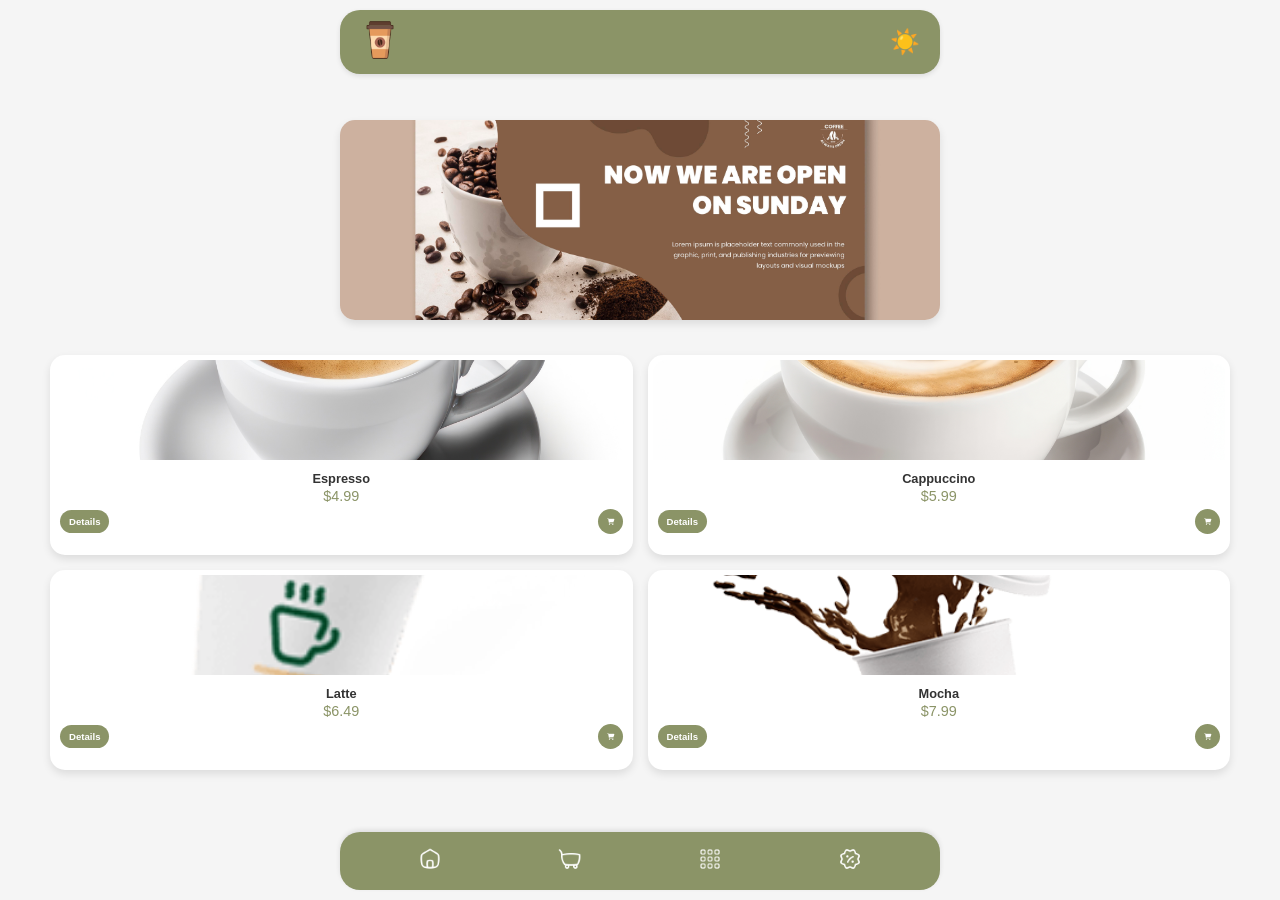
<file: index.html>
<!DOCTYPE html>
<html lang="en">
<head>
    <meta charset="UTF-8">
    <meta name="viewport" content="width=device-width, initial-scale=1.0">
    <link rel="stylesheet" href="css/main.css">
    <link rel="stylesheet" href="css/home.css">
    <link rel="stylesheet" href="https://cdnjs.cloudflare.com/ajax/libs/font-awesome/6.5.1/css/all.min.css" 
      crossorigin="anonymous" referrerpolicy="no-referrer" />
    <title>Home - Coffee Shop</title>
</head>
<body>
    <!-- Fixed Navbar -->
    <header class="navbar">
        <div class="logo">
            <img src="./images/icons8-coffee-64.png" alt="Coffee Shop Logo">
        </div>
        <button id="theme-toggle" class="theme-toggle" aria-label="Toggle theme">
            <span id="theme-icon">☀️</span>
        </button>
    </header>

    <!-- Advertisement Card -->
    <section class="advertisement-card" aria-label="Advertisement">
        <div class="ad-image-container">
            <img src="./images/4223647.jpg" alt="Coffee Ad 1" class="ad-image active">
            <img src="./images/5979292.jpg" alt="Coffee Ad 2" class="ad-image">
            <img src="./images/9669849.jpg" alt="Coffee Ad 3" class="ad-image">
        </div>
    </section>

    <!-- Main Content -->
    <main class="main-content">
        <section class="product-section" aria-label="Products">
            <div class="product-card">
                <div class="card-image">
                    <img src="./images/vecteezy_espresso-coffee-isolated-illustration_23434641.jpg" alt="Espresso">
                </div>
                <div class="card-details">
                    <h3>Espresso</h3>
                    <p>$4.99</p>
                    <div class="card-actions">
                        <a href="details.html?name=Espresso&price=4.99" class="details-btn">Details</a>
                        <button class="add-to-cart-btn" aria-label="Add Espresso to cart">
                            <span><i class="fa fa-shopping-cart"></i></span>
                        </button>
                    </div>
                </div>
            </div>
            <div class="product-card">
                <div class="card-image">
                    <img src="./images/vecteezy_cappuccino-cup-isolated-illustration_22989794.jpg" alt="Cappuccino">
                </div>
                <div class="card-details">
                    <h3>Cappuccino</h3>
                    <p>$5.99</p>
                    <div class="card-actions">
                        <a href="details.html?name=Cappuccino&price=5.99" class="details-btn">Details</a>
                        <button class="add-to-cart-btn" aria-label="Add Cappuccino to cart">
                            <span><i class="fa fa-shopping-cart"></i></span>
                        </button>
                    </div>
                </div>
            </div>
            <div class="product-card">
                <div class="card-image">
                    <img src="./images/coffe.png" alt="Latte">
                </div>
                <div class="card-details">
                    <h3>Latte</h3>
                    <p>$6.49</p>
                    <div class="card-actions">
                        <a href="details.html?name=Latte&price=6.49" class="details-btn">Details</a>
                        <button class="add-to-cart-btn" aria-label="Add Latte to cart">
                            <span><i class="fa fa-shopping-cart"></i></span>
                        </button>
                    </div>
                </div>
            </div>
            <div class="product-card">
                <div class="card-image">
                    <img src="./images/coffe-2.png" alt="Mocha">
                </div>
                <div class="card-details">
                    <h3>Mocha</h3>
                    <p>$7.99</p>
                    <div class="card-actions">
                        <a href="details.html?name=Mocha&price=7.99" class="details-btn">Details</a>
                        <button class="add-to-cart-btn" aria-label="Add Mocha to cart">
                            <span><i class="fa fa-shopping-cart"></i></span>
                        </button>
                    </div>
                </div>
            </div>
        </section>
        <!-- Custom Alert Modal -->
        <div id="custom-alert" class="custom-alert hidden">
            <div class="alert-box">
                <h2 id="alert-title">Alert Title</h2>
                <p id="alert-message">This is the alert message.</p>
                <button id="alert-close-btn" class="alert-close-btn">Close</button>
            </div>
        </div>
    </main>

    <!-- Fixed Footer -->
    <footer class="footer">
        <a href="index.html" class="footer-btn" id="home-btn" aria-label="Home">
            <img src="./images/icons8-home-64.png" alt="Home">
        </a>
        <a href="cart.html" class="footer-btn" id="cart-btn" aria-label="Cart">
            <img src="./images/icons8-cart-64.png" alt="Cart">
        </a>
        <a href="categories.html" class="footer-btn" id="categories-btn" aria-label="Categories">
            <img src="./images/icons8-grid-64.png" alt="Categories">
        </a>
        <a href="discounts.html" class="footer-btn" id="discounts-btn" aria-label="Discounts">
            <img src="./images/icons8-discount-64.png" alt="Discounts">
        </a>
    </footer>

    <script src="js/app.js"></script>
    <script src="js/home.js"></script>
</body>
</html>
</file>
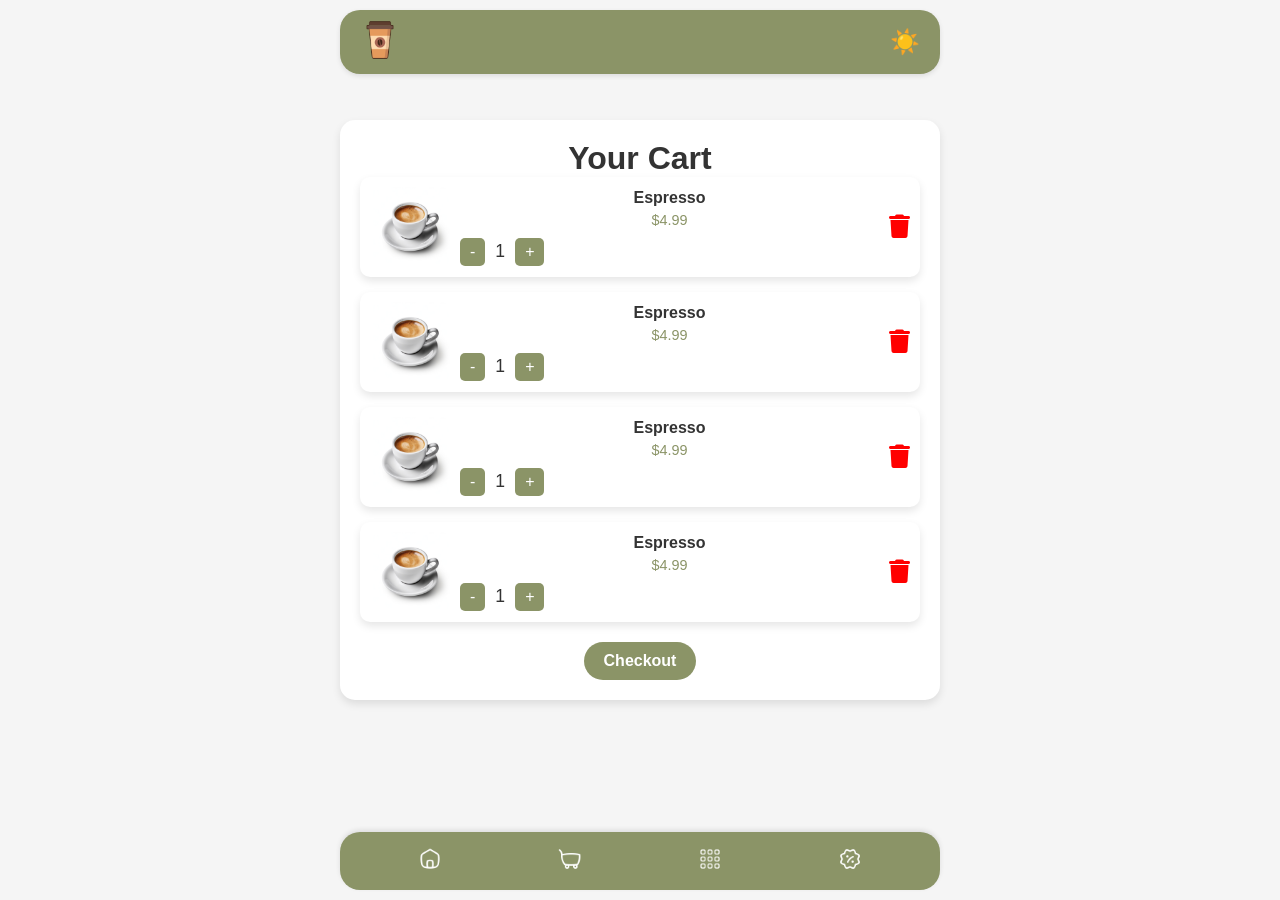
<file: cart.html>
<!DOCTYPE html>
<html lang="en">
<head>
    <meta charset="UTF-8">
    <meta name="viewport" content="width=device-width, initial-scale=1.0">
    <link rel="stylesheet" href="css/main.css">
    <link rel="stylesheet" href="css/cart.css">
    <link rel="stylesheet" href="https://cdnjs.cloudflare.com/ajax/libs/font-awesome/6.5.1/css/all.min.css" 
      crossorigin="anonymous" referrerpolicy="no-referrer" />
    <title>Cart - Coffee Shop</title>
</head>
<body>
    <!-- Fixed Navbar -->
    <header class="navbar">
        <div class="logo">
            <img src="./images/icons8-coffee-64.png" alt="Coffee Shop Logo">
        </div>
        <button id="theme-toggle" class="theme-toggle" aria-label="Toggle theme">
            <span id="theme-icon">☀️</span>
        </button>
    </header>

    <!-- Cart Content -->
    <main class="cart-content">
        <h1>Your Cart</h1>
        <div class="cart-items">
            <div class="cart-item">
                <img src="./images/vecteezy_espresso-coffee-isolated-illustration_23434641.jpg" alt="Espresso" class="cart-item-image">
                <div class="cart-item-info">
                    <h3 class="cart-item-name">Espresso</h3>
                    <p class="cart-item-price">$4.99</p>
                    <div class="quantity-selector">
                        <button class="decrease-quantity">-</button>
                        <span class="quantity">1</span>
                        <button class="increase-quantity">+</button>
                    </div>
                </div>
                <span class="delete-icon"><i class="fas fa-trash"></i></span>
            </div>
            <div class="cart-item">
                <img src="./images/vecteezy_espresso-coffee-isolated-illustration_23434641.jpg" alt="Espresso" class="cart-item-image">
                <div class="cart-item-info">
                    <h3 class="cart-item-name">Espresso</h3>
                    <p class="cart-item-price">$4.99</p>
                    <div class="quantity-selector">
                        <button class="decrease-quantity">-</button>
                        <span class="quantity">1</span>
                        <button class="increase-quantity">+</button>
                    </div>
                </div>
                <span class="delete-icon"><i class="fas fa-trash"></i></span>
            </div>
            <div class="cart-item">
                <img src="./images/vecteezy_espresso-coffee-isolated-illustration_23434641.jpg" alt="Espresso" class="cart-item-image">
                <div class="cart-item-info">
                    <h3 class="cart-item-name">Espresso</h3>
                    <p class="cart-item-price">$4.99</p>
                    <div class="quantity-selector">
                        <button class="decrease-quantity">-</button>
                        <span class="quantity">1</span>
                        <button class="increase-quantity">+</button>
                    </div>
                </div>
                <span class="delete-icon"><i class="fas fa-trash"></i></span>
            </div>
            <div class="cart-item">
                <img src="./images/vecteezy_espresso-coffee-isolated-illustration_23434641.jpg" alt="Espresso" class="cart-item-image">
                <div class="cart-item-info">
                    <h3 class="cart-item-name">Espresso</h3>
                    <p class="cart-item-price">$4.99</p>
                    <div class="quantity-selector">
                        <button class="decrease-quantity">-</button>
                        <span class="quantity">1</span>
                        <button class="increase-quantity">+</button>
                    </div>
                </div>
                <span class="delete-icon"><i class="fas fa-trash"></i></span>
            </div>
        </div>
        <button class="checkout-btn">Checkout</button>
        <!-- Custom Alert Modal -->
        <div id="custom-alert" class="custom-alert hidden">
            <div class="alert-box">
                <h2 id="alert-title">Alert Title</h2>
                <p id="alert-message">This is the alert message.</p>
                <button id="alert-close-btn" class="alert-close-btn">Close</button>
            </div>
        </div>
    </main>

    <!-- Fixed Footer -->
    <footer class="footer">
        <a href="index.html" class="footer-btn" id="home-btn" aria-label="Home">
            <img src="./images/icons8-home-64.png" alt="Home">
        </a>
        <a href="cart.html" class="footer-btn" id="cart-btn" aria-label="Cart">
            <img src="./images/icons8-cart-64.png" alt="Cart">
        </a>
        <a href="categories.html" class="footer-btn" id="categories-btn" aria-label="Categories">
            <img src="./images/icons8-grid-64.png" alt="Categories">
        </a>
        <a href="discounts.html" class="footer-btn" id="discounts-btn" aria-label="Discounts">
            <img src="./images/icons8-discount-64.png" alt="Discounts">
        </a>
    </footer>

    <script src="js/app.js"></script>
    <script src="js/cart.js"></script>
</body>
</html>
</file>
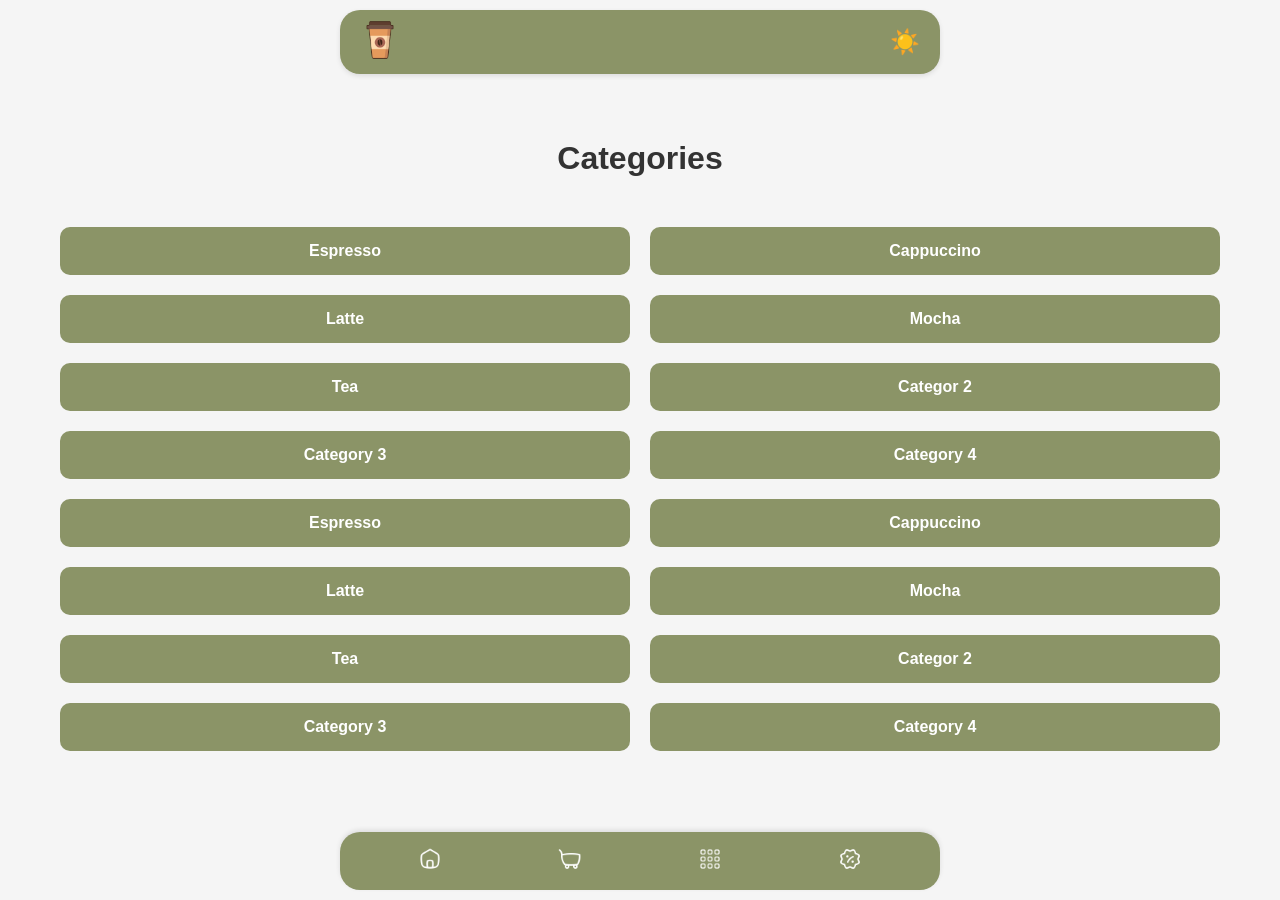
<file: categories.html>
<!DOCTYPE html>
<html lang="en">
<head>
    <meta charset="UTF-8">
    <meta name="viewport" content="width=device-width, initial-scale=1.0">
    <link rel="stylesheet" href="css/main.css">
    <link rel="stylesheet" href="css/categories.css">
    <title>Categories - Coffee Shop</title>
</head>
<body>
    <!-- Fixed Navbar -->
    <header class="navbar">
        <div class="logo">
            <img src="./images/icons8-coffee-64.png" alt="Coffee Shop Logo">
        </div>
        <button id="theme-toggle" class="theme-toggle" aria-label="Toggle theme">
            <span id="theme-icon">☀️</span>
        </button>
    </header>

    <!-- Categories Content -->
    <main class="categories-content">
        <h1>Categories</h1>
        <div class="category-list">
            <!-- <a href="#" class="category-item">Espresso</a>
            <a href="#" class="category-item">Cappuccino</a>
            <a href="#" class="category-item">Latte</a>
            <a href="#" class="category-item">Mocha</a> -->
        </div>
        <!-- Custom Alert Modal -->
        <div id="custom-alert" class="custom-alert hidden">
            <div class="alert-box">
                <h2 id="alert-title">Alert Title</h2>
                <p id="alert-message">This is the alert message.</p>
                <button id="alert-close-btn" class="alert-close-btn">Close</button>
            </div>
        </div>
    </main>

    <!-- Fixed Footer -->
    <footer class="footer">
        <a href="index.html" class="footer-btn" id="home-btn" aria-label="Home">
            <img src="./images/icons8-home-64.png" alt="Home">
        </a>
        <a href="cart.html" class="footer-btn" id="cart-btn" aria-label="Cart">
            <img src="./images/icons8-cart-64.png" alt="Cart">
        </a>
        <a href="categories.html" class="footer-btn" id="categories-btn" aria-label="Categories">
            <img src="./images/icons8-grid-64.png" alt="Categories">
        </a>
        <a href="discounts.html" class="footer-btn" id="discounts-btn" aria-label="Discounts">
            <img src="./images/icons8-discount-64.png" alt="Discounts">
        </a>
    </footer>

    <script src="js/app.js"></script>
    <script src="js/categories.js"></script>
</body>
</html>
</file>
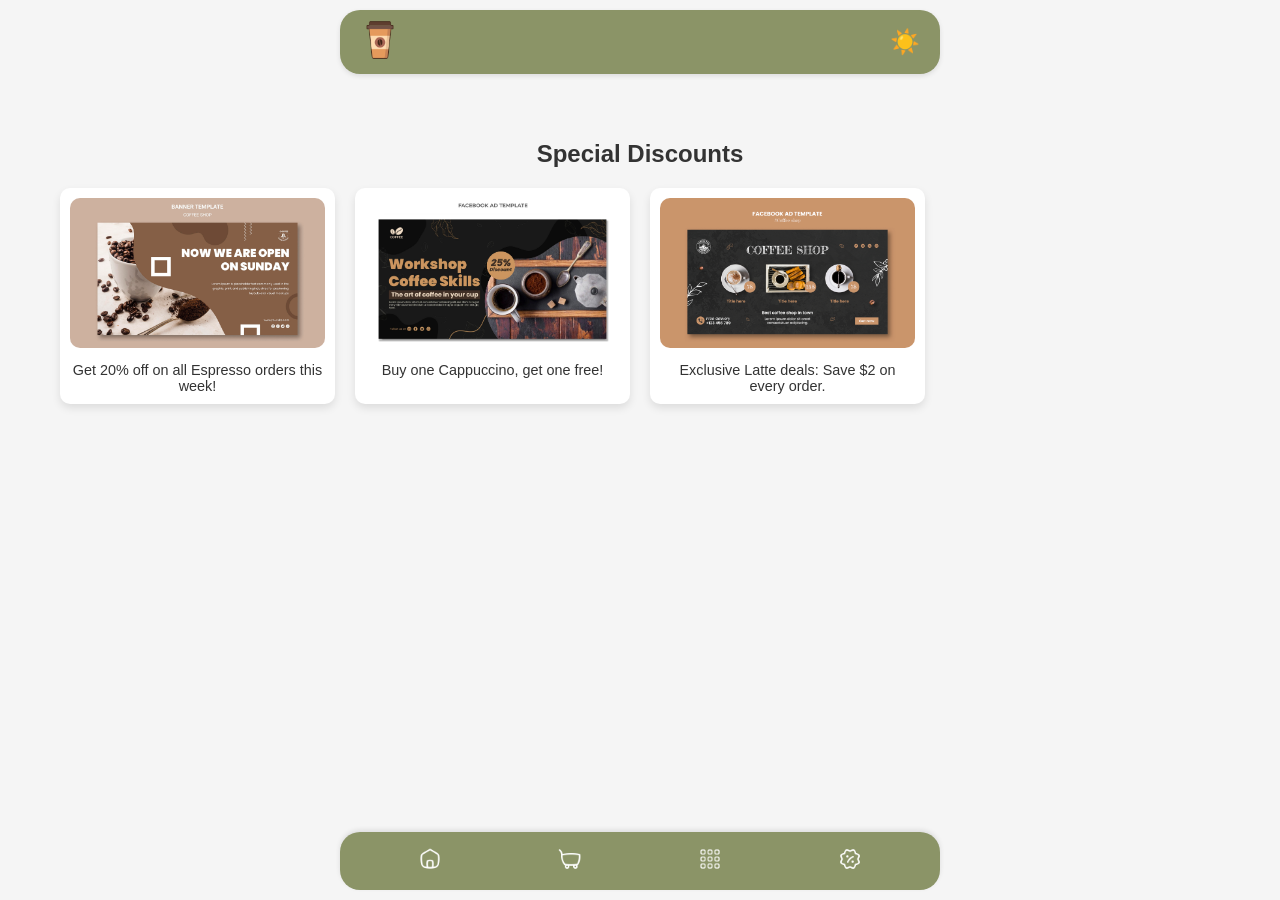
<file: discounts.html>
<!DOCTYPE html>
<html lang="en">
<head>
    <meta charset="UTF-8">
    <meta name="viewport" content="width=device-width, initial-scale=1.0">
    <link rel="stylesheet" href="css/main.css">
    <link rel="stylesheet" href="css/discounts.css">
    <title>Discounts - Coffee Shop</title>
</head>
<body>
    <!-- Fixed Navbar -->
    <header class="navbar">
        <div class="logo">
            <img src="./images/icons8-coffee-64.png" alt="Coffee Shop Logo">
        </div>
        <button id="theme-toggle" class="theme-toggle" aria-label="Toggle theme">
            <span id="theme-icon">☀️</span>
        </button>
    </header>

    <!-- Discounts Content -->
    <main class="discounts-content">
        <h1>Special Discounts</h1>
        <section class="discount-cards">
            <div class="discount-card">
                <img src="./images/4223647.jpg" alt="Banner 1">
                <p>Get 20% off on all Espresso orders this week!</p>
            </div>
            <div class="discount-card">
                <img src="./images/5979292.jpg" alt="Banner 2">
                <p>Buy one Cappuccino, get one free!</p>
            </div>
            <div class="discount-card">
                <img src="./images/9669849.jpg" alt="Banner 3">
                <p>Exclusive Latte deals: Save $2 on every order.</p>
            </div>
        </section>
        <!-- Custom Alert Modal -->
        <div id="custom-alert" class="custom-alert hidden">
            <div class="alert-box">
                <h2 id="alert-title">Alert Title</h2>
                <p id="alert-message">This is the alert message.</p>
                <button id="alert-close-btn" class="alert-close-btn">Close</button>
            </div>
        </div>
    </main>

    <!-- Fixed Footer -->
    <footer class="footer">
        <a href="index.html" class="footer-btn" id="home-btn" aria-label="Home">
            <img src="./images/icons8-home-64.png" alt="Home">
        </a>
        <a href="cart.html" class="footer-btn" id="cart-btn" aria-label="Cart">
            <img src="./images/icons8-cart-64.png" alt="Cart">
        </a>
        <a href="categories.html" class="footer-btn" id="categories-btn" aria-label="Categories">
            <img src="./images/icons8-grid-64.png" alt="Categories">
        </a>
        <a href="discounts.html" class="footer-btn" id="discounts-btn" aria-label="Discounts">
            <img src="./images/icons8-discount-64.png" alt="Discounts">
        </a>
    </footer>

    <script src="js/app.js"></script>
    <script src="js/discounts.js"></script>
</body>
</html>
</file>
<file: css/main.css>
/* General Styles */
* {
    margin: 0;
    padding: 0;
    box-sizing: border-box;
    font-family: 'Arial', sans-serif;
}

body {
    background-color: #f5f5f5;
    color: #333;
    display: flex;
    flex-direction: column;
    align-items: center;
    min-height: 100vh;
    transition: background-color 0.3s ease, color 0.3s ease;
    position: relative;
    padding: 20px;
}

body.dark-mode {
    background-color: #121212;
    color: #ffffff;
}

/* Fixed Navbar */
.navbar {
    display: flex;
    justify-content: space-between;
    align-items: center;
    padding: 10px 20px;
    width: calc(100% - 40px);
    max-width: 600px;
    background-color: #8b9467;
    color: white;
    position: fixed;
    top: 10px;
    left: 50%;
    transform: translateX(-50%);
    z-index: 1000;
    box-shadow: 0 2px 5px rgba(0, 0, 0, 0.1);
    border-radius: 20px;
}

.navbar .logo img {
    width: 40px;
    height: 40px;
}

.theme-toggle {
    background-color: transparent;
    border: none;
    font-size: 1.5rem;
    cursor: pointer;
    color: white;
}

/* Fixed Footer */
.footer {
    display: flex;
    justify-content: space-around;
    align-items: center;
    width: calc(100% - 40px);
    max-width: 600px;
    background-color: #8b9467;
    padding: 15px 20px;
    position: fixed;
    bottom: 10px;
    left: 50%;
    transform: translateX(-50%);
    box-shadow: 0 -2px 5px rgba(0, 0, 0, 0.1);
    z-index: 1000;
    border-radius: 20px;
}

.footer-btn {
    background-color: transparent;
    border: none;
    cursor: pointer;
    text-decoration: none;
}

.footer-btn img {
    width: 24px;
    height: 24px;
}

/* Custom Alert Modal */
.custom-alert {
    position: fixed;
    top: 0;
    left: 0;
    width: 100%;
    height: 100%;
    background-color: rgba(0, 0, 0, 0.5); /* Semi-transparent background */
    backdrop-filter: blur(5px); /* Blurred background effect */
    display: flex;
    justify-content: center;
    align-items: center;
    z-index: 1000;
    visibility: hidden;
    opacity: 0;
    transition: visibility 0s, opacity 0.3s ease-in-out;
}

.custom-alert.hidden {
    visibility: hidden;
    opacity: 0;
}

.custom-alert:not(.hidden) {
    visibility: visible;
    opacity: 1;
}

.alert-box {
    background-color: white;
    color: #333;
    padding: 20px;
    border-radius: 10px;
    box-shadow: 0 4px 8px rgba(0, 0, 0, 0.2);
    text-align: center;
    max-width: 400px;
    width: 80%;
}

.alert-box h2 {
    font-size: 1.5rem;
    margin-bottom: 10px;
}

.alert-box p {
    font-size: 1rem;
    margin-bottom: 20px;
}

.alert-close-btn {
    background-color: #8b9467;
    color: white;
    border: none;
    padding: 10px 20px;
    border-radius: 20px;
    cursor: pointer;
    font-size: 1rem;
    font-weight: bold;
    transition: background-color 0.3s ease-in-out;
}

.alert-close-btn:hover {
    background-color: #6d7555;
}

/* Dark Mode Styles for Alert */
body.dark-mode .custom-alert {
    background-color: rgba(0, 0, 0, 0.8); /* Darker semi-transparent background */
}

body.dark-mode .alert-box {
    background-color: #1e1e1e;
    color: #ffffff;
}

body.dark-mode .alert-close-btn {
    background-color: #8b9467;
    color: #ffffff;
}

/* Responsive Design */
@media (max-width: 768px) {
    .product-section {
        grid-template-columns: repeat(2, 1fr);
    }
}

@media (max-width: 480px) {
    .product-section {
        grid-template-columns: 1fr;
    }
}
</file>
<file: css/home.css>
/* Advertisement Card */
.advertisement-card {
    margin-top: 100px;
    width: 100%;
    max-width: 600px;
    overflow: hidden;
    border-radius: 15px;
    box-shadow: 0 4px 8px rgba(0, 0, 0, 0.1);
    margin-bottom: 20px;
}

.ad-image-container {
    position: relative;
    width: 100%;
    height: 200px;
}

.ad-image {
    position: absolute;
    top: 0;
    left: 0;
    width: 100%;
    height: 100%;
    object-fit: cover;
    opacity: 0;
    transition: opacity 1s ease-in-out;
}

.ad-image.active {
    opacity: 1;
}

/* Main Content */
.main-content {
    width: 100%;
    max-width: 1200px;
    padding: 10px;
    margin-top: 5px;
    margin-bottom: 100px;
}

/* Product Section */
.product-section {
    display: grid;
    grid-template-columns: repeat(2, 1fr);
    gap: 15px;
    width: 100%;
}

/* Product Card */
.product-card {
    background-color: white;
    border-radius: 15px;
    box-shadow: 0 4px 8px rgba(0, 0, 0, 0.1);
    overflow: hidden;
    transition: transform 0.3s ease-in-out;
    text-align: center;
    padding: 5px;
    height: 200px;
}

.product-card:hover {
    transform: scale(1.05);
}

.card-image img {
    width: 100%;
    height: 100px;
    object-fit: cover;
    border-radius: 15px 15px 0 0;
}

.card-details {
    padding: 5px;
}

.card-details h3 {
    font-size: 0.8rem;
    margin: 2px 0;
    color: #333;
}

.card-details p {
    font-size: 0.9rem;
    color: #8b9467;
}

.card-actions {
    display: flex;
    justify-content: space-between;
    align-items: center;
    margin-top: 5px;
}

.details-btn {
    background-color: #8b9467;
    color: white;
    border: none;
    padding: 6px 9px;
    border-radius: 20px;
    cursor: pointer;
    transition: background-color 0.3s ease-in-out;
    font-size: 0.6rem;
    font-weight: bold;
    text-decoration: none;
}

.details-btn:hover {
    background-color: #6d7555;
}

.add-to-cart-btn {
    background-color: #8b9467;
    color: white;
    border: none;
    width: 25px;
    height: 25px;
    border-radius: 50%;
    display: flex;
    justify-content: center;
    align-items: center;
    cursor: pointer;
    transition: background-color 0.3s ease-in-out;
    font-size: 0.4rem;
    font-weight: bold;
}

.add-to-cart-btn:hover {
    background-color: #6d7555;
}

/* Dark Mode Styles */
body.dark-mode .product-card {
    background-color: #1e1e1e;
    color: #ffffff;
    box-shadow: 0 4px 8px rgba(255, 255, 255, 0.3);
}

body.dark-mode .card-details h3 {
    color: #ffffff;
}

body.dark-mode .card-details p {
    color: #8b9467;
}

body.dark-mode .details-btn {
    background-color: #8b9467;
    color: #ffffff;
}

body.dark-mode .add-to-cart-btn {
    background-color: #8b9467;
    color: #ffffff;
}

body.dark-mode .card-image img {
    filter: brightness(0.8);
}


@media (max-width: 480px) {
    .product-section {
        grid-template-columns: repeat(2, 1fr); /* Single column for mobile */
    }

    .card-image img {
        height: 100px; /* Further reduce image height */
    }

    .card-name {
        font-size: 0.6rem; /* Smaller font size */
    }

    .card-price {
        font-size: 0.6rem; /* Smaller font size */
    }

    .details-btn {
        padding: 6px 9px; /* Smaller button */
        font-size: 0.7rem;
    }

    .add-to-cart-btn {
        width: 25px;
        height: 25px; /* Smaller button */
        font-size: 0.6rem;
    }
}
</file>
<file: css/cart.css>
/* Cart Page Styles */

.cart-content {
    margin-top: 100px;
    margin-bottom: 100px;
    width: 100%;
    max-width: 600px;
    padding: 20px;
    background-color: white;
    border-radius: 15px;
    box-shadow: 0 4px 8px rgba(0, 0, 0, 0.1);
    text-align: center;
}

.cart-items {
    display: flex;
    flex-direction: column;
    gap: 15px;
}

.cart-item {
    display: flex;
    align-items: center;
    justify-content: space-between;
    background-color: white;
    padding: 10px;
    border-radius: 10px;
    box-shadow: 0 4px 8px rgba(0, 0, 0, 0.1);
    transition: transform 0.3s ease-in-out;
}

.cart-item:hover {
    transform: scale(1.02);
}

.cart-item-image {
    width: 80px;
    height: 80px;
    object-fit: cover;
    border-radius: 10px;
    margin-right: 10px;
}

.cart-item-info {
    flex: 1;
}

.cart-item-name {
    font-size: 1rem;
    margin-bottom: 5px;
    color: #333;
}

.cart-item-price {
    font-size: 0.9rem;
    color: #8b9467;
}

.quantity-selector {
    display: flex;
    align-items: center;
    margin-top: 10px;
}

.quantity-selector button {
    background-color: #8b9467;
    color: white;
    border: none;
    padding: 5px 10px;
    border-radius: 5px;
    cursor: pointer;
    font-size: 1rem;
}

.quantity-selector span {
    margin: 0 10px;
    font-size: 1.1rem;
}

.delete-icon {
    font-size: 1.5rem;
    color: red;
    cursor: pointer;
    margin-left: 10px;
}

.checkout-btn {
    background-color: #8b9467;
    color: white;
    border: none;
    padding: 10px 20px;
    border-radius: 20px;
    cursor: pointer;
    font-size: 1rem;
    font-weight: bold;
    margin-top: 20px;
}

.checkout-btn:hover {
    background-color: #6d7555;
}

/* Dark Mode Styles */
body.dark-mode .cart-content {
    background-color: #1e1e1e;
    color: #ffffff;
}

body.dark-mode .cart-item {
    background-color: #2b2828;
    color: #ffffff;
}

body.dark-mode .cart-item-name {
    color: #ffffff;
}

body.dark-mode .cart-item-price {
    color: #8b9467;
}
</file>
<file: css/categories.css>
.categories-content {
    margin-top: 100px;
    margin-bottom: 100px;
    width: 100%;
    max-width: 1200px;
    padding: 20px;
    text-align: center;
}

.category-list {
    display: grid;
    grid-template-columns: repeat(2, 1fr);
    gap: 20px;
    justify-content: center;
}

.category-item {
    background-color: #8b9467;
    color: white;
    padding: 15px;
    border-radius: 10px;
    text-decoration: none;
    font-size: 1rem;
    font-weight: bold;
    text-align: center;
    transition: background-color 0.3s ease-in-out;
}
.categories-content h1{
    padding-bottom: 50px;
    text-align: center;
    
}

.category-item:hover {
    background-color: #6d7555;
}

body.dark-mode .categories-content {
    background-color: #121212;
    color: #ffffff;
}
</file>
<file: css/discounts.css>
.discounts-content {
    margin-top: 100px;
    margin-bottom: 100px;
    width: 100%;
    max-width: 1200px;
    padding: 20px;
    text-align: center;
}

.discounts-content h1 {
    font-size: 1.5rem;
    margin-bottom: 20px;
}

.discount-cards {
    display: grid;
    grid-template-columns: repeat(auto-fill, minmax(250px, 1fr));
    gap: 20px;
    justify-content: center;
}

.discount-card {
    background-color: white;
    border-radius: 10px;
    box-shadow: 0 4px 8px rgba(0, 0, 0, 0.1);
    overflow: hidden;
    transition: transform 0.3s ease-in-out;
    text-align: center;
    padding: 10px;
}

.discount-card:hover {
    transform: scale(1.05);
}

.discount-card img {
    width: 100%;
    height: 150px;
    object-fit: cover;
    border-radius: 10px;
}

.discount-card p {
    font-size: 0.9rem;
    margin-top: 10px;
    color: #333;
}

body.dark-mode .discount-card {
    background-color: #1e1e1e;
    color: #ffffff;
}

body.dark-mode .discount-card p {
    color: #8b9467;
}
</file>
